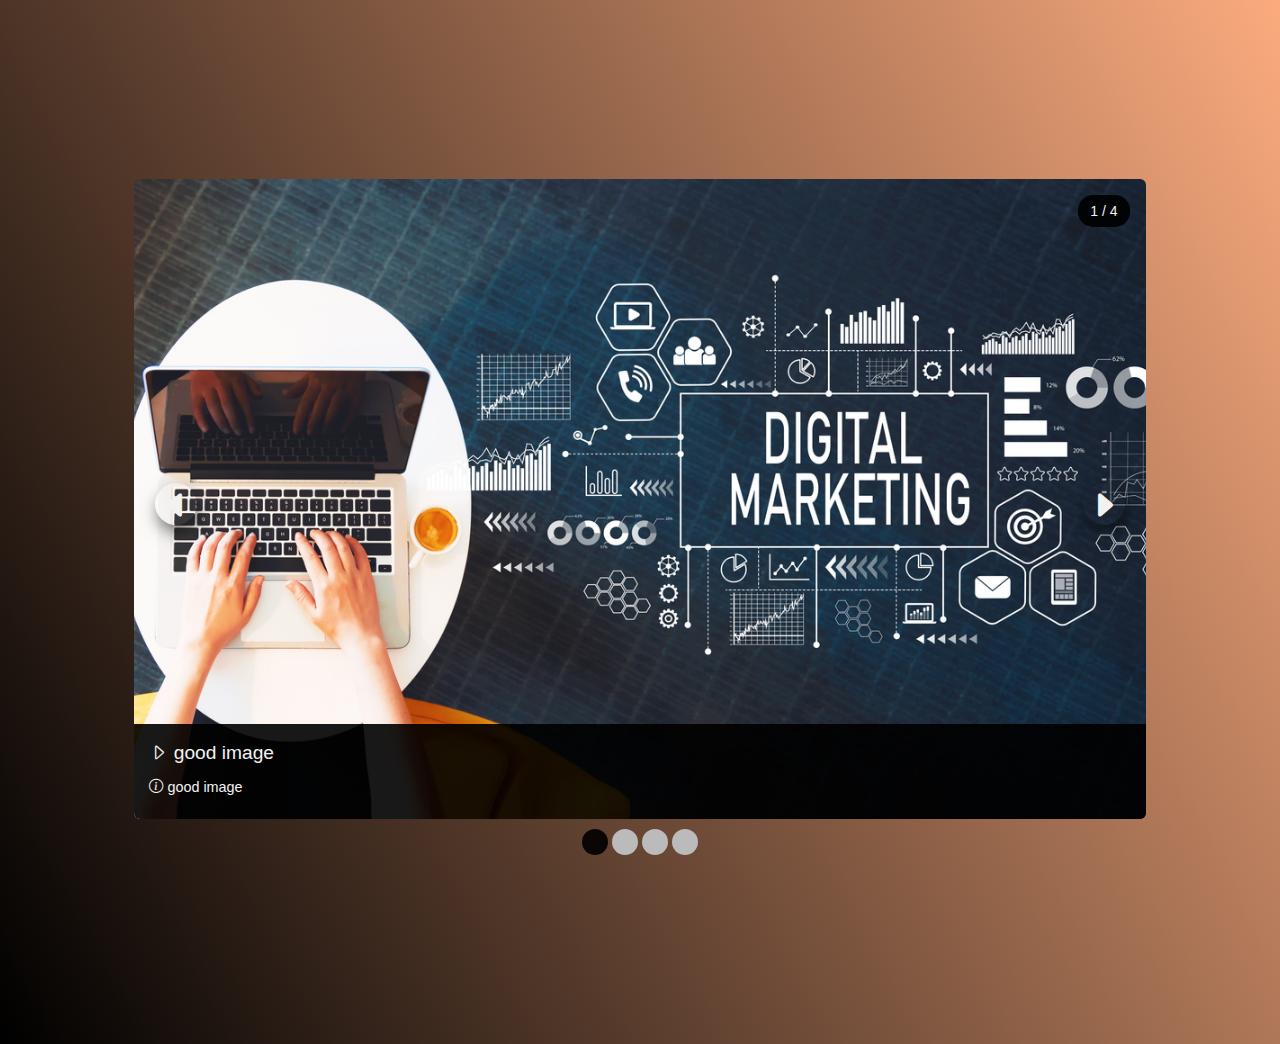
<file: slide show/index.html>
<!DOCTYPE html>
<html lang="en">
  <head>
    <meta charset="UTF-8" />
    <meta name="viewport" content="width=device-width, initial-scale=1.0" />
    <title>Movement in an array!</title>
    <!-- Bootsrap-icons -->
    <link rel="stylesheet" href="https://cdn.jsdelivr.net/npm/bootstrap-icons@1.3.0/font/bootstrap-icons.css" />
    <!-- Google fonts -->
    <link href="https://fonts.googleapis.com/css?family=Ubuntu" rel="stylesheet">

    <link rel="stylesheet" href="style.css" />
  </head>
  <body>
    <main>
        <section>
        <div class="carousel-container">
            <div class="item fade">
            <div class="image">
                <img src="" id="slider_image">
            </div>
            <div class="slide-number"> 1 / 3 </div>
            <div class="text">
                <h1 class="title">
                    <i class="bi bi-caret-right"></i> 
                    <span class="slide-title">This is the title</span>
                </h1>
                <p><i class="bi bi-info-circle"></i>
                    <span class="slide-description">
                        Here is the content that describes this image and it works perfectly
                    </span>
                         
                </p>
            </div>
            </div>
            <div class="prev" onclick="previous(-1)">
                <i class="bi bi-caret-left-fill"></i>
            </div>
            <div class="next" onclick="next(1)">
                <i class="bi bi-caret-right-fill"></i>
            </div>
        </div>
        <div class="dots"></div>
        </section>
    </main>
    <script src="script.js"></script>
  </body>
</html>
</file>
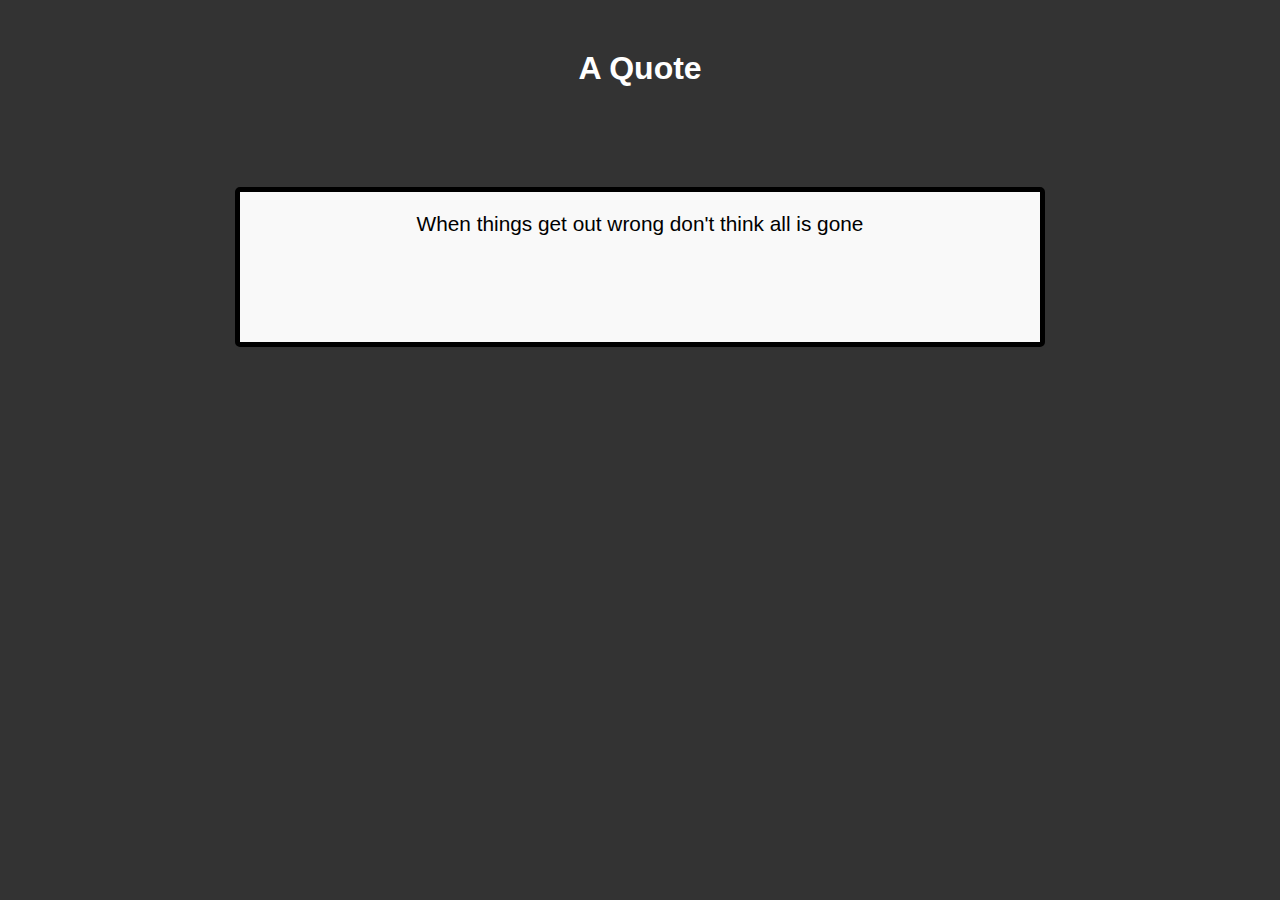
<file: a_single_display.html>
<!DOCTYPE html>
<html lang="en"> 
<head>
    <title>Javascript course for a Total Novice (beginner)</title>  
    <!-- Meta -->
    <meta charset="utf-8">
    <meta name="viewport" content="width=device-width, initial-scale=1.0">
    <script type="module" src=""></script>
    <style>
        body {
    color: #fff;
    background-color: #333;
    font-family: Montserrat, sans-serif;
  }
  
  .btn {
    background-color: #fff;
    color: #000;
    vertical-align: middle;
    -webkit-transform: translateZ(0);
    transform: translateZ(0);
    box-shadow: 0 0 1px rgba(0, 0, 0, 0);
    -webkit-backface-visibility: hidden;
    backface-visibility: hidden;
    -moz-osx-font-smoothing: grayscale;
    overflow: hidden;
    -webkit-transition-duration: 0.5s;
    transition-duration: 0.5s;
    -webkit-transition-property: color, background-color;
    transition-property: color, background-color;
  }
  
  .btn:hover {
    -webkit-animation-duration: 1s;
    animation-duration: 1s;
    -webkit-animation-delay: 0.5s;
    animation-delay: 0.5s;
    -webkit-animation-timing-function: linear;
    animation-timing-function: linear;
    -webkit-animation-iteration-count: infinite;
    animation-iteration-count: infinite;
    background-color: #2098d1;
    background-color: #2098d1;
    color: #000;
    ;
  }
  
  
  /* main section where the magic will be */
  
  .main {
    text-align: center;
    margin-top: 50px;
  }
  
  .main p {
    margin-top: 20px;
  }
  
  
  /* quotes are here */
  
  .supporting {
    max-width: 800px;
    min-height: 150px;
    text-align: center;
    color: #000;
    background-color: #f9f9f9;
    float: none;
    margin: 100px auto;
    border: 5px solid black;
    border-radius: 5px;
  }
  
  .message {
    margin-top: 20px;
    margin-bottom: 20px;
    font-size: 1.3em;
    text-align: center;
  }
  
  
      </style>
</head> 

<body>  

    <div class="main">
        <h1>A Quote</h1>
        <div class="supporting">
          <div class="container">
            <div class="row">
              <div class="col-md-8 message quote-container">
                
              </div>
            </div>
          </div>
        </div>
      </div>

<script>
//display patterns

    const qoute = 'When things get out wrong don\'t think all is gone'
    const qouteContainer = document.querySelector('.quote-container');
    qouteContainer.innerHTML = qoute;

</script>
</body>
</html>
</file>
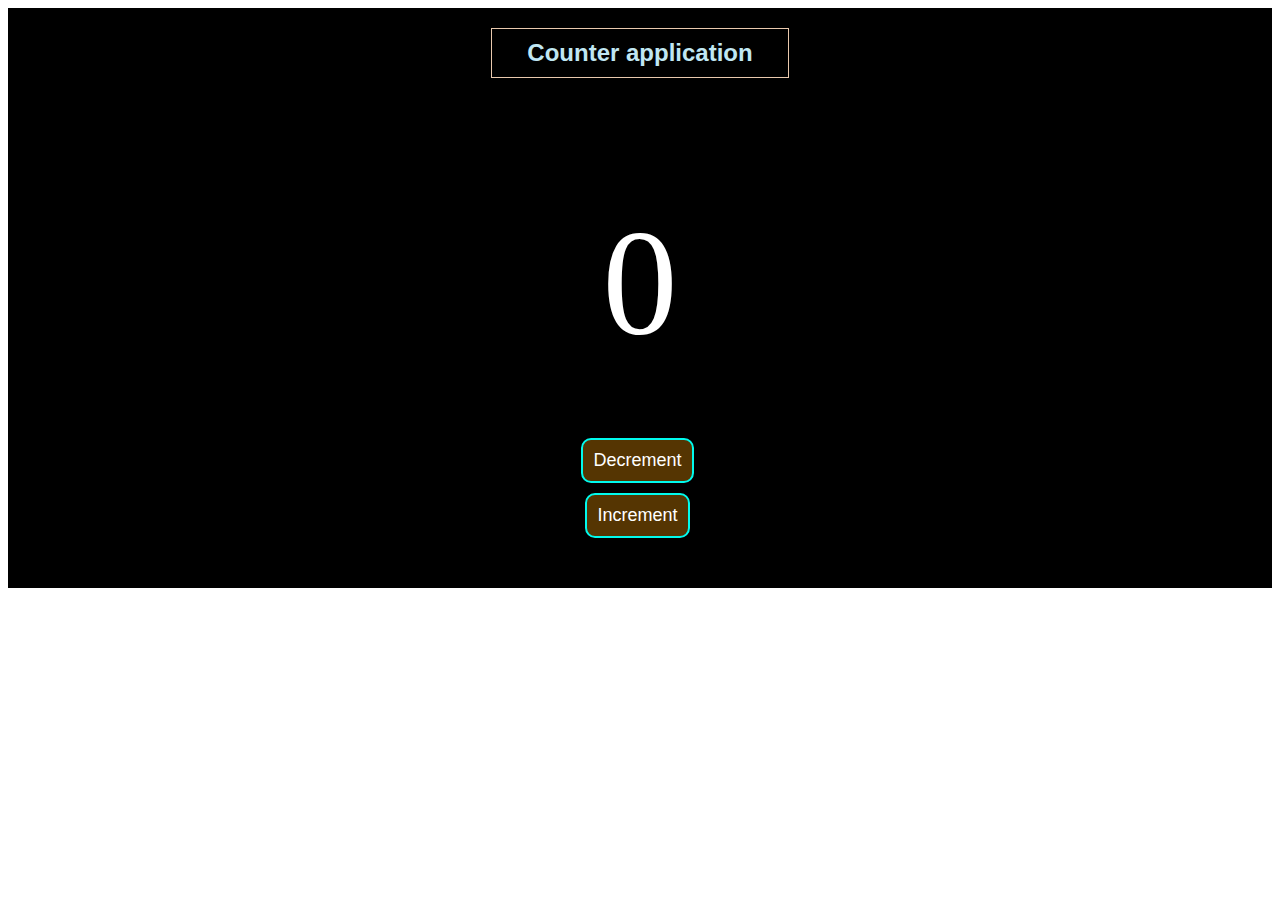
<file: counter.html>
<!DOCTYPE html>
<html lang="en"> 
<head>
    <title>Javascript course for a Total Novice (beginner)</title>  
    <!-- Meta -->
    <meta charset="utf-8">
    <meta name="viewport" content="width=device-width, initial-scale=1.0">
    <script type="module" src=""></script>
    <style>
     
.container {
  background-color: #000;
  display: flex;
  justify-content: center;
  align-content: center;
  flex-direction: column;
  align-items: center;
}

.container >h2{
  padding: 10px 35px;
  margin-bottom: 10px;
  border: 1px solid rgb(233, 201, 174);
  text-align: center;
  color: rgb(192, 231, 243);
  font-family: Arial, Helvetica, sans-serif;
}


.counter {
  width: 100%;
  height: 400px;
  display: flex;
  align-items: center;
  justify-content: center;
  flex-direction: column;
  padding: 50px;
}

.counter-number {
  font-size: 150px;
  color: white;
}

.count-btns{
  padding: 10px;
  width: auto;
  background-color: rgb(85, 53, 2);
  font-size: 18px;
  cursor: pointer;
  margin-top: 10px;
  margin-right: 5px;
  font-family: Arial, Helvetica, sans-serif;
  border-radius: 10px;
  border: 2px solid rgb(1, 250, 237);
  color: white;
  outline: none;
}

.count-btns:hover{
  background-color: rgb(133, 70, 42);
}

    </style>
</head> 

<body>  
    <div class="container">
      <h2> Counter application</h2>
      <div class="counter">
        <div class="counter-number counter"> 0 </div>
        <button class="count-btns" id="down"> Decrement </button>
        <button class="count-btns" id="up"> Increment </button>   
      </div>
    </div>

<script>
 const counterView = document.querySelector(".counter-number");
 const upButton = document.getElementById("up");
 const downButton = document.getElementById("down");

 let counter = 0;

 const display = (counter) => {
     counterView.innerHTML = counter;
 }

 const left = (decreament) => {
    if( counter <= 0) { 
        return "Number cannot be less than zero"
    }
    counter = counter + decreament;
 }

const right = (increament) => {
   counter = counter + increament;
 }

const next = (_) => right(1);
const previous = (_) => left(-1);


upButton.addEventListener('click', () => {
    next();
    display(counter);
})

downButton.addEventListener('click', () => {
    previous();
    display(counter);
})
      
</script>
</body>
</html>
</file>
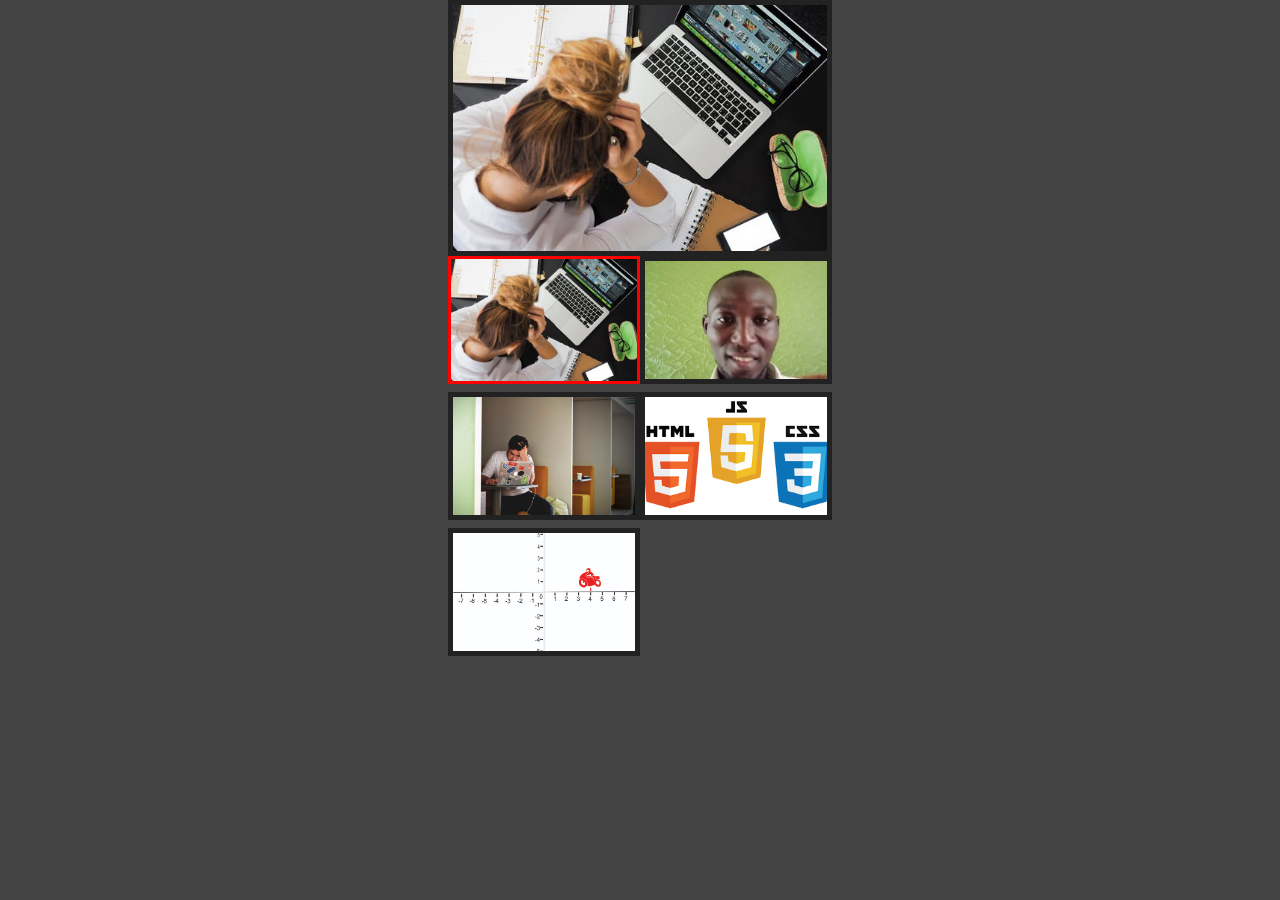
<file: motion.html>
<!DOCTYPE html>
<html lang="en"> 
<head>
    <title>Javascript course for a Total Novice (beginner)</title>  
    <!-- Meta -->
    <meta charset="utf-8">
    <meta name="viewport" content="width=device-width, initial-scale=1.0">
<style>
@import url("https://fonts.googleapis.com/css?family=Open+Sans:700&display=swap");
* {
  margin: 0;
  padding: 0;
  box-sizing: border-box;
}

body {
  background: #444;
  display: flex;
  align-items: center;
  justify-content: center;
}

main {
  padding: 0 0.5rem;
  height: 100vh;
  width: 400px;
}

.image {
  width: 100%;
  height: 32rem;
  display: block;
  margin: auto;
  border: 5px solid #222;
  object-fit: cover;
}

.pagination {
  display: grid;
  grid-template-columns: repeat(auto-fit, minmax(9rem, 1fr));
  justify-content: center;
  align-items: center;
}

.image__item {
  width: 100%;
  height: 8rem;
  display: block;
  margin: auto;
  margin-bottom: 0.5rem;
  border: 5px solid #222;
  object-fit: cover;
  cursor: pointer;
}

.active {
  border: 3px solid red; 
}

.loader {
  text-align: center;
  margin-top: 20%;
  color: #fff;
  font-family: "Open Sans", sans-serif;
  font-weight: 700;
}

.animate-entrance {
  animation: BounceIn 0.8s;
}

@keyframes BounceIn {
  0% {
    transform: scale(0.8);
    opacity: 0;
  }
  100% {
    transform: scale(1);
    opacity: 1;
  }
}
</style>

</head> 

<body>  

  <main>
    <div class="image-container">

    </div>
    <div class="pagination"></div>
    <audio id="audio" src="/beep-02.mp3" autoplay="false" ></audio>
    <audio id="audio2" src="/beep-08b.mp3" autoplay="false" ></audio>
  </main>
  <script>

const images = [
    {path:"images/first-image.jpeg", alt: "image"},
    {path:"images/third-image.jpg", alt: "image"},
    {path:"images/second-image.jpg", alt: "image"},
    {path:"images/fouth-image.png", alt: "image"},
    {path:"images/4 cardinal points.jpg", alt: "image"}
];

let currentImageIndex = 0;
let lastSlide = images.length - 1;;
const image_gallery = document.querySelector(".image-container")
const image_container = document.querySelector(".pagination")
const loading = '<h1 class="loader">Loading...</h1>';

const display = (index) => {
  const image = images[index];
  image_gallery.innerHTML = `<img src="${image.path}" class="animate-entrance image" style="height:16rem;" alt="${image.alt}">`;
}

const paginate = (images) => {
    image_container.innerHTML = images.map((image, index) => `<img src="${image.path}" id="${index}" alt="${image.alt}" class="image__item ${index === 0?'active':''}" onclick="display(${index})" />`).join(" ");

    image_container.addEventListener('click', (event) => {
        makeActive(event.target.id);
    })
}

display(currentImageIndex);
  // show unselected images
paginate(images);


const next = (increament) => {
  if(currentImageIndex < lastSlide) {
      currentImageIndex = currentImageIndex + increament;
  } 
  display(currentImageIndex);
  makeActive(currentImageIndex)
}

const previous = (decreament) => {
  if( currentImageIndex > 0 ) {
      currentImageIndex += decreament;
  } 
  display(currentImageIndex);
  makeActive(currentImageIndex)
}

const isPositive = number => Math.sign(number) === 1

const up = baseIndex => {
  const decreament = currentImageIndex + baseIndex;
  if(decreament < 0 && isPositive(baseIndex)){
    return "A negative number is required or you have got to the first item";
  }
  previous(baseIndex);
}

const down = baseIndex => {
  const increament = baseIndex + currentImageIndex;
  if(increament > lastSlide && isPositive(baseIndex)){
    return "A positive number is required or you have got to the last item";
  }
  next(baseIndex);
}

function playSound(number) {
  var sound = document.getElementById(`audio${number}`);
  sound.play();
}

const makeActive = (id) => {
  const currentActiveImage = document.querySelector('.active');
  currentActiveImage.classList.remove('active');
 
  const activeImage = document.getElementById(id)
  activeImage.classList.add('active');
}

const changeImageWithKeys = event => {

  if(event.keyCode === 37) {
    previous(-1)
    playSound('');

  }
  if(event.keyCode === 38) {
    up(-2);
    playSound(2);
  }
  if(event.keyCode === 39) {
    next(1);
    playSound('');

  }
  if(event.keyCode === 40) {
    down(2)
    playSound(2);

  }
}

// Event listeners
document.addEventListener('keydown', changeImageWithKeys)

  </script>
</body>
</html>
</file>
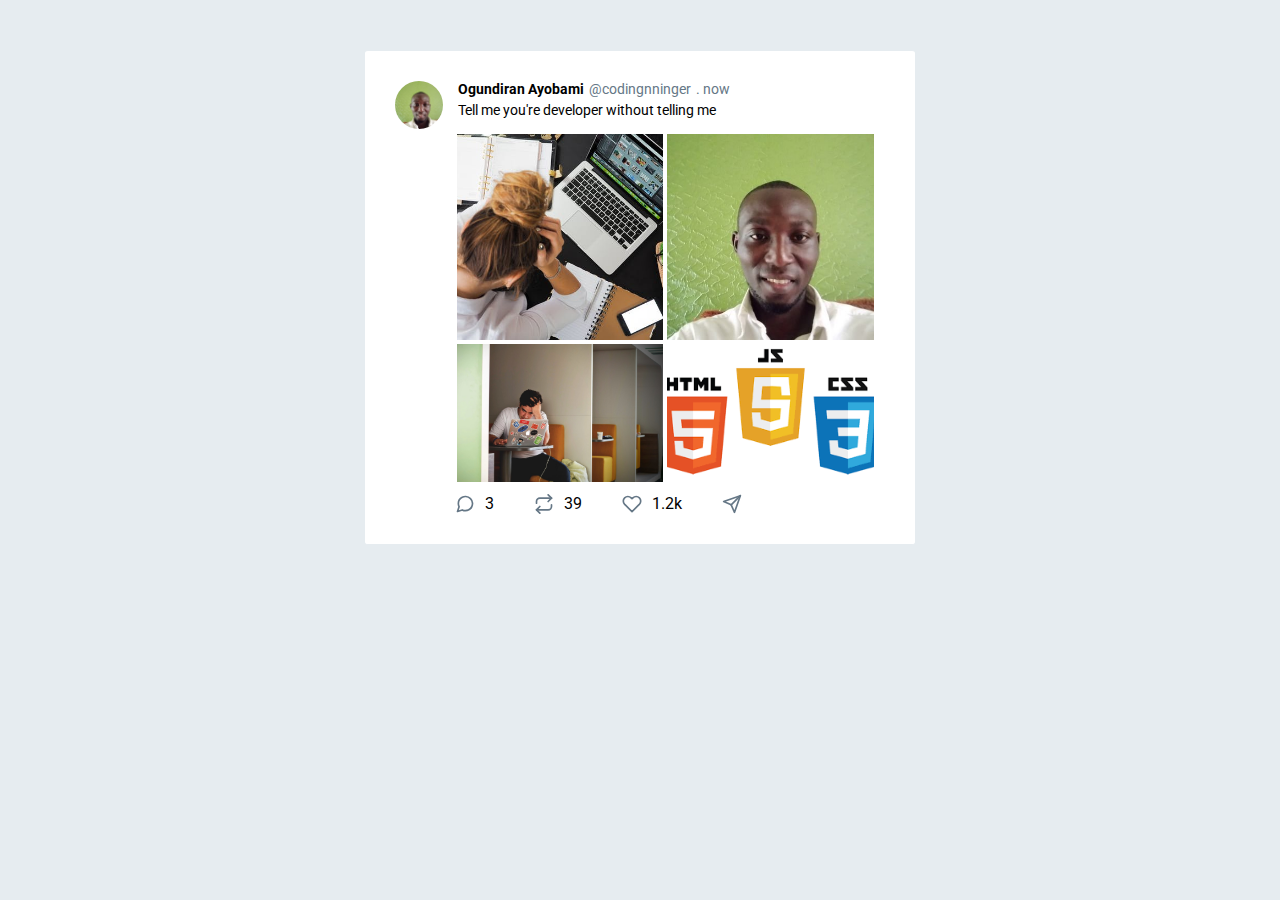
<file: multiple_display_in_single_display.html>
<!DOCTYPE html>
<html lang="en"> 
<head>
    <title>Javascript course for a Total Novice (beginner)</title>  
    <!-- Meta -->
    <meta charset="utf-8">
    <meta name="viewport" content="width=device-width, initial-scale=1.0">
    <link href="https://fonts.googleapis.com/css?family=Asap" rel="stylesheet">
<link href="https://fonts.googleapis.com/css?family=Roboto" rel="stylesheet">
    <script type="module" src=""></script>
    <style>
        body {
  background: #e6ecf0;
  font-family: 'Asap', sans-serif;
  font-family: 'Roboto', sans-serif;

}
img {
  max-width:100%;
}
.avator {
  border-radius:100px;
  width:48px;
  margin-right: 15px;
}


.tweet-container {
  max-width:490px;
  background: #fff;
  margin: 0 auto;
  margin-top: 50px;
  border-radius:3px;
  padding: 30px;
  border-bottom: 1px solid #e6ecf0;
  border-top: 1px solid #e6ecf0;
}

.tweet-header {
  display: flex;
  align-items:flex-start;
  font-size:14px;
}
.tweet-header-info {
  font-weight:bold;
}
.tweet-header-info span {
  color:#657786;
  font-weight:normal;
  margin-left: 5px;
}
.tweet-header-info p {
  font-weight:normal;
  margin-top: 5px;
  
}
.tweet-img-container {
  display: flex;
  flex-wrap: wrap;
  padding-left: 60px;
}

.tweet-img {
  width: 48%;
	display: block;
	object-fit: cover;
	transition: transform 400ms ease-out;
  margin: 2px;
}

.tweet-info-counts {
  display: flex;
  margin-left: 60px;
  margin-top: 10px;
}
.tweet-info-counts div {
  display: flex;
  margin-right: 20px;
}
.tweet-info-counts div svg {
  color:#657786;
  margin-right: 10px;
}
@media screen and (max-width:430px){
  body {
    padding-left: 20px;
    padding-right: 20px;
  }
  .tweet-header {
    flex-direction:column;
  }
  .tweet-header img {
    margin-bottom: 20px;
  }
  .tweet-header-info p {
    margin-bottom: 30px;
  }
  .tweet-img-container {
    padding-left: 0;
  }
  .tweet-info-counts {
  display: flex;
  margin-left: 0;
}
.tweet-info-counts div {
  margin-right: 10px;
}
}
    </style>
</head> 

<body>  

<div class="container">
  <div class="tweets"></div>
</div>
  <script>


    const tweet = {
        id: 1,
        user: {
          name: "Ayobami",
          id: 1,
          username: 'codingnninja',
          profile: 'images/ayobami.jpg'
        },
        text: "Tell me you're developer without telling me",
        images: [
          {src:"images/first-image.jpeg", alt: "image"},
          {src:"images/third-image.jpg", alt: "image"},
          {src:"images/second-image.jpg", alt: "image"},
          {src:"images/fouth-image.png", alt: "image"}
        ],
        comment() {
          alert('commenting')
        },
        retweet() {
          alert('retweeting')
        }, 
        like() {
          alert('liking')
        } 
      }

// create an image single dipslay
    const makeImageUI = image => `<img class="image tweet-img" src="${image.src}" alt="${image.alt}">`
// create image multiple displays by repeating the single display
    const makeImagesUI = images => {
      return images.map( (image) => makeImageUI(image) )
    }

    //create a tweet single display
    const makeTweetUI = tweet => {
      const images = makeImagesUI(tweet.images)
      return `
      <div class="tweet-container tweet" id="${tweet.id}">
        <div class="tweet-header">
          <img src="images/third-image.jpg" alt="" class="avator">
          <div class="tweet-header-info">
            Ogundiran Ayobami<span>@codingnninger</span><span>. now</span>
            <p> ${tweet.text}</p>
          </div>
        </div>
        <div class="tweet-img-container">
          ${images.join(' ')}
        </div> 
        <div class="tweet-info-counts"> 
          <div class="comments"> 
            <svg class="feather feather-message-circle sc-dnqmqq jxshSx" xmlns="http://www.w3.org/2000/svg" width="20" height="20" viewBox="0 0 24 24" fill="none" stroke="currentColor" stroke-width="2" stroke-linecap="round" stroke-linejoin="round" aria-hidden="true"><path d="M21 11.5a8.38 8.38 0 0 1-.9 3.8 8.5 8.5 0 0 1-7.6 4.7 8.38 8.38 0 0 1-3.8-.9L3 21l1.9-5.7a8.38 8.38 0 0 1-.9-3.8 8.5 8.5 0 0 1 4.7-7.6 8.38 8.38 0 0 1 3.8-.9h.5a8.48 8.48 0 0 1 8 8v.5z"></path></svg>
            <div class="comment-count">3</div>
          </div>
          
          <div class="retweets">
            <svg class="feather feather-repeat sc-dnqmqq jxshSx" xmlns="http://www.w3.org/2000/svg" width="20" height="20" viewBox="0 0 24 24" fill="none" stroke="currentColor" stroke-width="2" stroke-linecap="round" stroke-linejoin="round" aria-hidden="true"><polyline points="17 1 21 5 17 9"></polyline><path d="M3 11V9a4 4 0 0 1 4-4h14"></path><polyline points="7 23 3 19 7 15"></polyline><path d="M21 13v2a4 4 0 0 1-4 4H3"></path></svg>
            <div class="retweet-count">39</div>
          </div>
          
          <div class="likes">
            <svg class="feather feather-heart sc-dnqmqq jxshSx" xmlns="http://www.w3.org/2000/svg" width="20" height="20" viewBox="0 0 24 24" fill="none" stroke="currentColor" stroke-width="2" stroke-linecap="round" stroke-linejoin="round" aria-hidden="true"><path d="M20.84 4.61a5.5 5.5 0 0 0-7.78 0L12 5.67l-1.06-1.06a5.5 5.5 0 0 0-7.78 7.78l1.06 1.06L12 21.23l7.78-7.78 1.06-1.06a5.5 5.5 0 0 0 0-7.78z"></path></svg>
            <div class="likes-count">
              1.2k
            </div>
          </div>
          
          <div class="message">
            <svg class="feather feather-send sc-dnqmqq jxshSx" xmlns="http://www.w3.org/2000/svg" width="20" height="20" viewBox="0 0 24 24" fill="none" stroke="currentColor" stroke-width="2" stroke-linecap="round" stroke-linejoin="round" aria-hidden="true"><line x1="22" y1="2" x2="11" y2="13"></line><polygon points="22 2 15 22 11 13 2 9 22 2"></polygon></svg>
          </div>
        </div>
  </div>
      `
    }
    
    const tweetUI = makeTweetUI(tweet);
    const tweetsView = document.querySelector('.tweets')
    tweetsView.innerHTML = tweetUI;
      
</script>
</body>
</html>
</file>
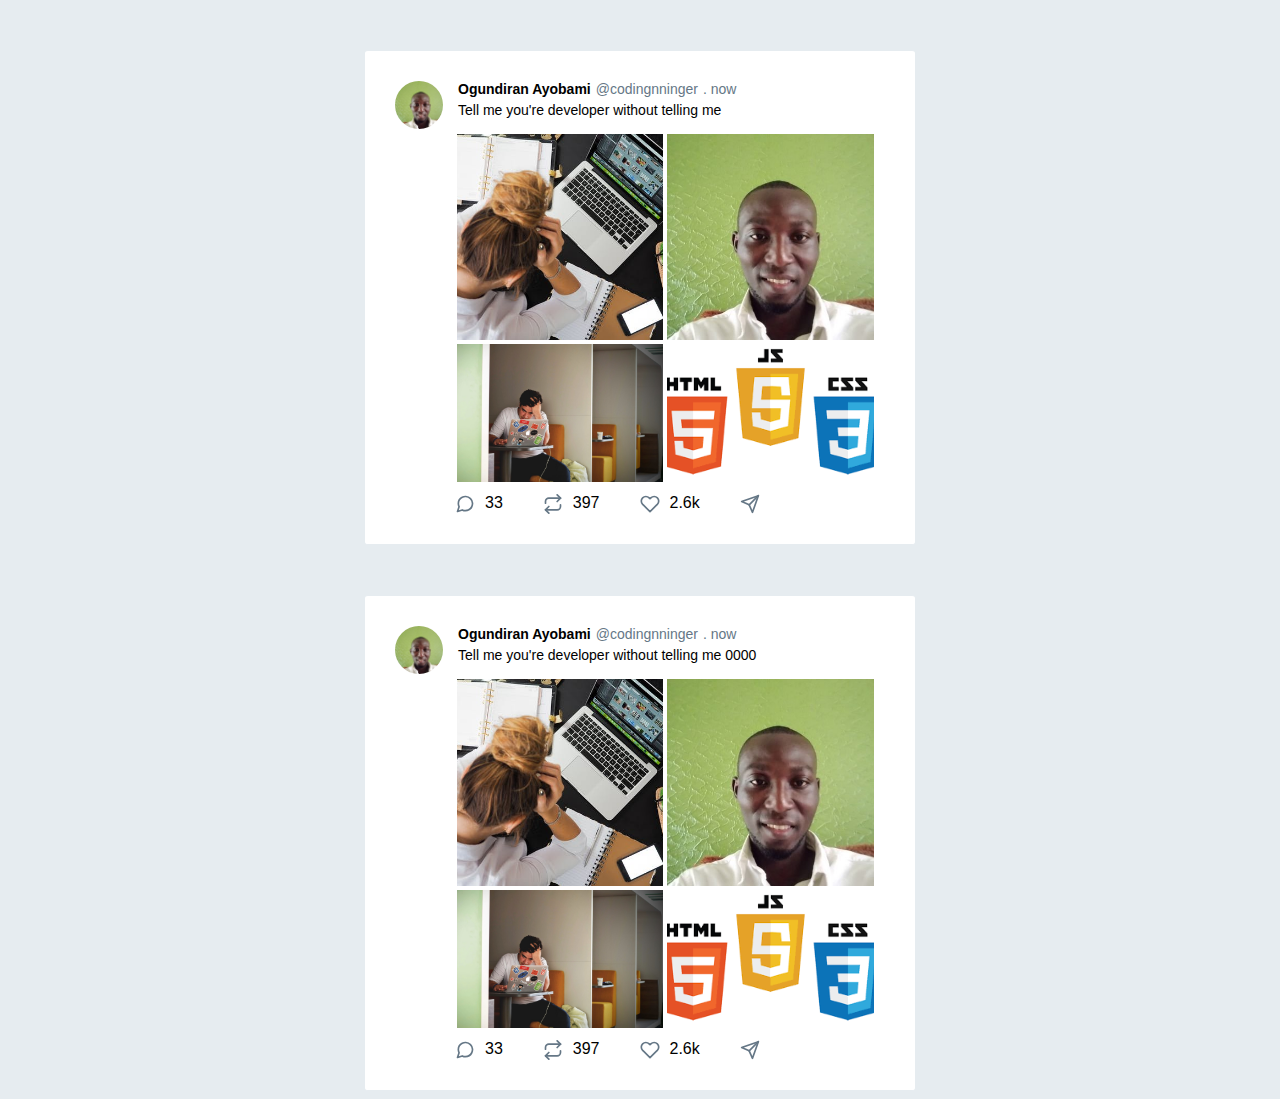
<file: multiple_displays_in_multiple_displays.html>
<!DOCTYPE html>
<html lang="en"> 
<head>
    <title>Javascript course for a Total Novice (beginner)</title>  
    <!-- Meta -->
    <meta charset="utf-8">
    <meta name="viewport" content="width=device-width, initial-scale=1.0">
    <script type="module" src=""></script>
    <style>
      body {
        background: #e6ecf0;
        font-family: 'Asap', sans-serif;
        font-family: 'Roboto', sans-serif;

        }
        img {
        max-width:100%;
        }
        .avator {
        border-radius:100px;
        width:48px;
        margin-right: 15px;
        }


        .tweet-wrap {
        max-width:490px;
        background: #fff;
        margin: 0 auto;
        margin-top: 50px;
        border-radius:3px;
        padding: 30px;
        border-bottom: 1px solid #e6ecf0;
        border-top: 1px solid #e6ecf0;
        }

        .tweet-header {
        display: flex;
        align-items:flex-start;
        font-size:14px;
        }
        .tweet-header-info {
        font-weight:bold;
        }
        .tweet-header-info span {
        color:#657786;
        font-weight:normal;
        margin-left: 5px;
        }
        .tweet-header-info p {
        font-weight:normal;
        margin-top: 5px;

        }
        .tweet-img-wrap {
        display: flex;
        flex-wrap: wrap;
        padding-left: 60px;
        }

        .tweet-img {
        width: 48%;
        display: block;
        object-fit: cover;
        transition: transform 400ms ease-out;
        margin: 2px;
        }

        .tweet-info-counts {
        display: flex;
        margin-left: 60px;
        margin-top: 10px;
        }
        .tweet-info-counts div {
        display: flex;
        margin-right: 20px;
        }
        .tweet-info-counts div svg {
        color:#657786;
        margin-right: 10px;
        }
        @media screen and (max-width:430px){
        body {
          padding-left: 20px;
          padding-right: 20px;
        }
        .tweet-header {
          flex-direction:column;
        }
        .tweet-header img {
          margin-bottom: 20px;
        }
        .tweet-header-info p {
          margin-bottom: 30px;
        }
        .tweet-img-wrap {
          padding-left: 0;
        }
        .tweet-info-counts {
        display: flex;
        margin-left: 0;
        }
        .tweet-info-counts div {
        margin-right: 10px;
        }
}
  </style>
</head> 

<body>  

    <div class="container">
        <div class="tweets"></div>
    </div>


<script>

    const tweets = [
      {
        id: 1,
        user: {
          name: "Ayobami",
          id: 1,
          username: 'codingnninja',
          profile: 'images/ayobami.jpg'
        },
        text: "Tell me you're developer without telling me",
        images: [
          {src:"images/first-image.jpeg", alt: "image"},
          {src:"images/third-image.jpg", alt: "image"},
          {src:"images/second-image.jpg", alt: "image"},
          {src:"images/fouth-image.png", alt: "image"},
        ],
        comment() {
          alert('commenting')
        },
        retweet() {
          alert('retweeting')
        }, 
        like() {
          alert('liking')
        } 
      },
      {
        id: 1,
        user: {
          name: "Ayobami",
          id: 1,
          username: 'codingnninja',
          profile: 'images/ayobami.jpg'
        },
        text: "Tell me you're developer without telling me 0000",
        images: [
          {src:"images/first-image.jpeg", alt: "image"},
          {src:"images/third-image.jpg", alt: "image"},
          {src:"images/second-image.jpg", alt: "image"},
          {src:"images/fouth-image.png", alt: "image"},
        ],
        comment() {
          alert('commenting')
        },
        retweet() {
          alert('retweeting')
        }, 
        like() {
          alert('liking')
        } 
      }
    ]
    
// create an image single dipslay
    const makeImage = image => `<img class="image tweet-img" src="${image.src}" alt="${image.alt}">`
// create image multiple displays by repeating the single display
    const makeImagesUI = images => {
      return images.map( (image) => makeImage(image) )
    }

  //create a tweet single display
  const makeTweetUI = tweet => {
      const images = makeImagesUI(tweet.images)
      return `
      <div class="tweet-wrap tweet" id="${tweet.id}">
        <div class="tweet-header">
          <img src="images/third-image.jpg" alt="" class="avator">
          <div class="tweet-header-info">
            Ogundiran Ayobami<span>@codingnninger</span><span>. now</span>
            <p> ${tweet.text}</p>
          </div>
        </div>
        <div class="tweet-img-wrap">
          ${images.join(' ')}
        </div> 
        <div class="tweet-info-counts"> 
          <div class="comments"> 
            <svg class="feather feather-message-circle sc-dnqmqq jxshSx" xmlns="http://www.w3.org/2000/svg" width="20" height="20" viewBox="0 0 24 24" fill="none" stroke="currentColor" stroke-width="2" stroke-linecap="round" stroke-linejoin="round" aria-hidden="true"><path d="M21 11.5a8.38 8.38 0 0 1-.9 3.8 8.5 8.5 0 0 1-7.6 4.7 8.38 8.38 0 0 1-3.8-.9L3 21l1.9-5.7a8.38 8.38 0 0 1-.9-3.8 8.5 8.5 0 0 1 4.7-7.6 8.38 8.38 0 0 1 3.8-.9h.5a8.48 8.48 0 0 1 8 8v.5z"></path></svg>
            <div class="comment-count">33</div>
          </div>
          
          <div class="retweets">
            <svg class="feather feather-repeat sc-dnqmqq jxshSx" xmlns="http://www.w3.org/2000/svg" width="20" height="20" viewBox="0 0 24 24" fill="none" stroke="currentColor" stroke-width="2" stroke-linecap="round" stroke-linejoin="round" aria-hidden="true"><polyline points="17 1 21 5 17 9"></polyline><path d="M3 11V9a4 4 0 0 1 4-4h14"></path><polyline points="7 23 3 19 7 15"></polyline><path d="M21 13v2a4 4 0 0 1-4 4H3"></path></svg>
            <div class="retweet-count">397</div>
          </div>
          
          <div class="likes">
            <svg class="feather feather-heart sc-dnqmqq jxshSx" xmlns="http://www.w3.org/2000/svg" width="20" height="20" viewBox="0 0 24 24" fill="none" stroke="currentColor" stroke-width="2" stroke-linecap="round" stroke-linejoin="round" aria-hidden="true"><path d="M20.84 4.61a5.5 5.5 0 0 0-7.78 0L12 5.67l-1.06-1.06a5.5 5.5 0 0 0-7.78 7.78l1.06 1.06L12 21.23l7.78-7.78 1.06-1.06a5.5 5.5 0 0 0 0-7.78z"></path></svg>
            <div class="likes-count">
              2.6k
            </div>
          </div>
          
          <div class="message">
            <svg class="feather feather-send sc-dnqmqq jxshSx" xmlns="http://www.w3.org/2000/svg" width="20" height="20" viewBox="0 0 24 24" fill="none" stroke="currentColor" stroke-width="2" stroke-linecap="round" stroke-linejoin="round" aria-hidden="true"><line x1="22" y1="2" x2="11" y2="13"></line><polygon points="22 2 15 22 11 13 2 9 22 2"></polygon></svg>
          </div>
        </div>
  </div>
      `
    }

// create tweet multiple display by repeating single display on data
    const makeTweetsUI = tweets => {
      return tweets.map( tweet => makeTweetUI(tweet) )
    }

    const tweetsUI = makeTweetsUI(tweets);
    const tweetsView = document.querySelector('.tweets')
    tweetsView.innerHTML = tweetsUI.join(' ');
      
</script>
</body>
</html>
</file>
<file: slide show/style.css>
:root {
    --text: #f2f2f2;
    --bg: rgba(0,0,0, 0.9);
  }
  html,
  body {
    font-family: "Roboto", sans-serif;
  }
  
  body {
    background-color: #000;
    background-image: linear-gradient(62deg, #000 0%,#fbab7e 100%);
  }
  form i {
    margin-left: -30px;
    cursor: pointer;
}
  
  section {
    display: flex;
    flex-direction: column;
    align-items: center;
    justify-content: center;
    min-height: 100vh;
    padding: 4rem 0;
  }
  
  .carousel-container {
    width: 80%;
    height: 40rem;
    padding: 0;
    position: relative;
    overflow: hidden;
    border-radius: 0.375rem;
  }
  
  .carousel-container .item {
          width: 100%;
          height: 100%;
          position: relative;
          display: inline-block;
          animation: fade 0.3s ease-in-out;
  
  }
  
  .carousel-container .prev,
  .carousel-container .next {
    width: 2rem;
    height: 2rem;
    padding: 0.3125rem;
    position: absolute;
    top: calc(50% - 1rem);
    user-select: none;
    font-size: 2rem;
    color: var(--text);
    border-radius: 50%;
    transition: 0.6s ease;
    box-shadow: 2px 8px 16px rgba(0, 0, 0, 0.5);
  }
  
  .prev {
    left: 2%;
  }
  
  .next {
    right: 2%;
  }
  
  .carousel-container .prev:focus,
  .carousel-container .prev:hover,
  .carousel-container .next:focus,
  .carousel-container .next:hover {
      background-color: var(--bg);
  }
  
  .active {
    background-color: var(--bg) !important;
  }

  .item .slide-number {
      padding: 0.5rem 0.75rem;
      position: absolute;
      top: 1rem;
      right: 1rem;
      border-radius: 0.9375rem;
      font-size: 0.875rem;
      color: var(--text);
      background-color: var(--bg);
    }
  
  .item .image {
    width: 100%;
    height: 100%;
    display: flex;
  }
  
  .image img {
    width: 100%;
    height: 100%;
    object-fit: cover;
  }
  
  .item .text {
    width: 100%;
    padding: 0.625rem 0.9375rem;
    position: absolute;
    bottom: 0;
    font-size: 0.9rem;
    color: var(--text);
    background-color: var(--bg);
  }
  
  .text .title {
    margin: 0.5rem 0 0 0;
    font-size: 1.2rem;
    font-weight: normal;
  }
  
  .dots {
    padding: 0 0.9375rem;
    display: flex;
    align-items: center;
    justify-content: center;
    margin: 10px 0;
  }
  
  .dots .dot {
    width: 1.625rem;
    height: 1.625rem;
    margin: 0 0.125rem;
    display: inline-block;
    cursor: pointer;
    border-radius: 50%;
    background-color: #bbb;
    transition: background-color 0.6s ease;
  }
  
  .dot:focus,
  .dot:hover {
    background-color: #717171;
  }
  
  @keyframes fade {
    from {
      opacity: 0.8;
    }
    to {
      opacity: 1;
    }
  }
</file>
